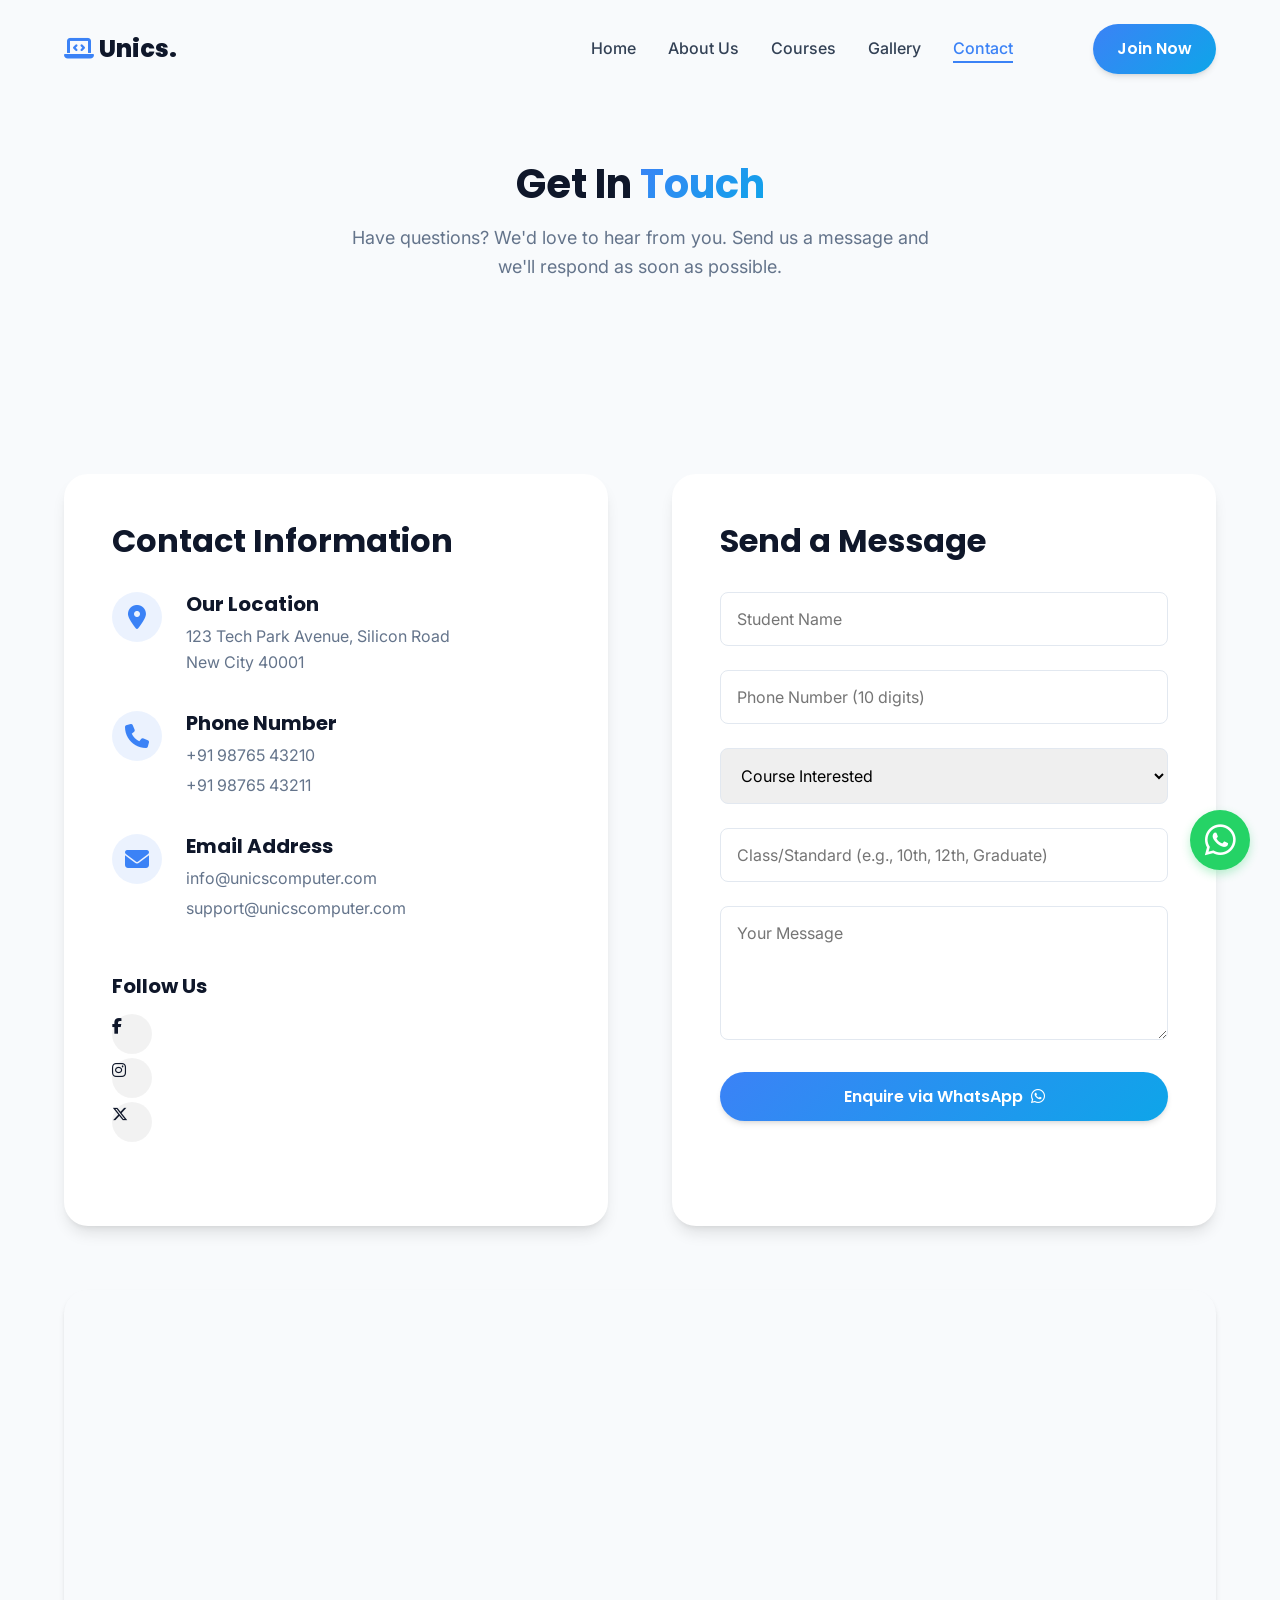
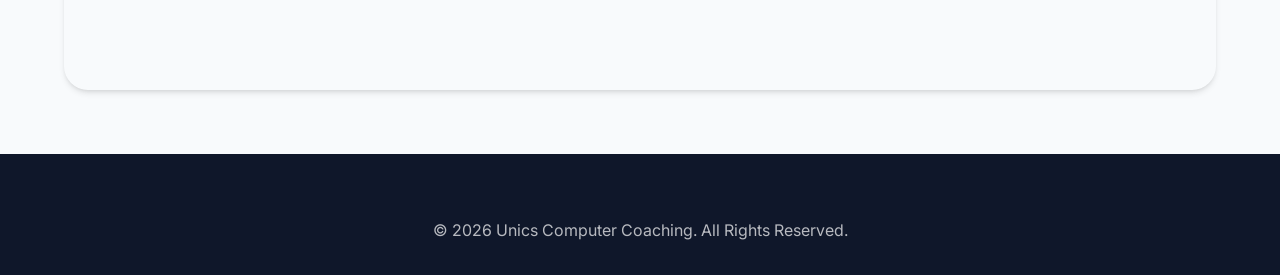
<file: contact.html>
<!DOCTYPE html>
<html lang="en">
<head>
    <meta charset="UTF-8">
    <meta name="viewport" content="width=device-width, initial-scale=1.0">
    <title>Contact Us | Unics Computer Coaching</title>
    <!-- SEO Meta Tags -->
    <meta name="description" content="Contact Unics Computer Coaching for admissions, course details, and any queries. We are located in Silicon Road, New City.">
    <!-- Font Awesome -->
    <link rel="stylesheet" href="https://cdnjs.cloudflare.com/ajax/libs/font-awesome/6.4.0/css/all.min.css">
    <link rel="stylesheet" href="css/style.css">
    <style>
        .contact-grid {
            display: grid;
            grid-template-columns: 1fr 1fr;
            gap: 4rem;
        }
        .contact-info {
            background: var(--surface);
            padding: 3rem;
            border-radius: var(--radius-xl);
            box-shadow: var(--shadow-lg);
        }
        .contact-item {
            display: flex;
            gap: 1.5rem;
            margin-bottom: 2rem;
            align-items: flex-start;
        }
        .contact-icon {
            width: 50px;
            height: 50px;
            background: rgba(59, 130, 246, 0.1);
            color: var(--secondary);
            display: flex;
            align-items: center;
            justify-content: center;
            border-radius: 50%;
            font-size: 1.5rem;
            flex-shrink: 0;
        }
        .contact-details h3 {
            font-size: 1.25rem;
            margin-bottom: 0.5rem;
            color: var(--primary);
        }
        .contact-details p, .contact-details a {
            color: var(--text-muted);
            display: block;
            margin-bottom: 0.25rem;
        }
        .contact-details a:hover {
            color: var(--secondary);
        }
        .contact-form {
            background: var(--surface);
            padding: 3rem;
            border-radius: var(--radius-xl);
            box-shadow: var(--shadow-lg);
        }
        .form-group {
            margin-bottom: 1.5rem;
        }
        .form-control {
            width: 100%;
            padding: 1rem;
            border: 1px solid #e2e8f0;
            border-radius: var(--radius-md);
            font-family: 'Inter', sans-serif;
            font-size: 1rem;
            transition: var(--transition);
        }
        .form-control:focus {
            outline: none;
            border-color: var(--secondary);
            box-shadow: 0 0 0 3px rgba(59, 130, 246, 0.1);
        }
        .map-container {
            width: 100%;
            height: 400px;
            border-radius: var(--radius-xl);
            overflow: hidden;
            margin-top: 4rem;
            box-shadow: var(--shadow-md);
        }
        @media (max-width: 768px) {
            .contact-grid {
                grid-template-columns: 1fr;
            }
        }
    </style>
</head>
<body>
    <!-- Preloader -->
    <div class="preloader">
        <div class="loader"></div>
    </div>

    <!-- Navbar -->
    <nav class="navbar scrolled">
        <div class="container">
            <a href="index.html" class="nav-brand" style="color: var(--primary);">
                <i class="fa-solid fa-laptop-code" style="color: var(--secondary);"></i> Unics.
            </a>
            <div class="mobile-toggle" style="color: var(--primary);">
                <i class="fa-solid fa-bars"></i>
            </div>
            <ul class="nav-menu">
                <li><a href="index.html" class="nav-link" style="color: var(--text-main);">Home</a></li>
                <li><a href="about.html" class="nav-link" style="color: var(--text-main);">About Us</a></li>
                <li><a href="courses.html" class="nav-link" style="color: var(--text-main);">Courses</a></li>
                <li><a href="gallery.html" class="nav-link" style="color: var(--text-main);">Gallery</a></li>
                <li><a href="contact.html" class="nav-link active" style="color: var(--text-main);">Contact</a></li>
                <li><a href="contact.html" class="btn btn-primary mobile-click-to-call" style="margin-left: 1rem; display: none;"><i class="fa-solid fa-phone" style="margin-right:8px;"></i> Call Us</a></li>
                <li><a href="contact.html" class="btn btn-primary join-btn" style="margin-left: 1rem;">Join Now</a></li>
            </ul>
        </div>
    </nav>

    <!-- Page Header -->
    <header class="py-20 text-center" style="background: var(--bg-color); margin-top: 80px;">
        <div class="container">
            <h1 class="section-title reveal">Get In <span class="text-gradient">Touch</span></h1>
            <p class="section-subtitle reveal">Have questions? We'd love to hear from you. Send us a message and we'll respond as soon as possible.</p>
        </div>
    </header>

    <!-- Contact Section -->
    <section class="py-16">
        <div class="container">
            <div class="contact-grid">
                
                <!-- Contact Info -->
                <div class="contact-info reveal">
                    <h2 class="section-title" style="font-size: 2rem; margin-bottom: 2rem;">Contact Information</h2>
                    
                    <div class="contact-item">
                        <div class="contact-icon"><i class="fa-solid fa-location-dot"></i></div>
                        <div class="contact-details">
                            <h3>Our Location</h3>
                            <p>123 Tech Park Avenue, Silicon Road<br>New City 40001</p>
                        </div>
                    </div>
                    
                    <div class="contact-item">
                        <div class="contact-icon"><i class="fa-solid fa-phone"></i></div>
                        <div class="contact-details">
                            <h3>Phone Number</h3>
                            <a href="tel:+919876543210">+91 98765 43210</a>
                            <a href="tel:+919876543211">+91 98765 43211</a>
                        </div>
                    </div>
                    
                    <div class="contact-item">
                        <div class="contact-icon"><i class="fa-solid fa-envelope"></i></div>
                        <div class="contact-details">
                            <h3>Email Address</h3>
                            <a href="mailto:info@unicscomputer.com">info@unicscomputer.com</a>
                            <a href="mailto:support@unicscomputer.com">support@unicscomputer.com</a>
                        </div>
                    </div>
                    
                    <div class="contact-item" style="margin-top: 3rem;">
                        <div class="contact-details">
                            <h3>Follow Us</h3>
                            <div class="social-links mt-4">
                                <a href="#" class="social-link" style="color: var(--primary); background: rgba(0,0,0,0.05);"><i class="fa-brands fa-facebook-f"></i></a>
                                <a href="#" class="social-link" style="color: var(--primary); background: rgba(0,0,0,0.05);"><i class="fa-brands fa-instagram"></i></a>
                                <a href="#" class="social-link" style="color: var(--primary); background: rgba(0,0,0,0.05);"><i class="fa-brands fa-x-twitter"></i></a>
                            </div>
                        </div>
                    </div>
                </div>

                <!-- Contact Form -->
                <div class="contact-form reveal">
                    <h2 class="section-title" style="font-size: 2rem; margin-bottom: 2rem;">Send a Message</h2>
                    <form action="#" method="POST" class="contact-form-js" novalidate>
                        <div class="form-group">
                            <input type="text" name="name" class="form-control" placeholder="Student Name">
                        </div>
                        <div class="form-group">
                            <input type="tel" name="phone" class="form-control" placeholder="Phone Number (10 digits)">
                        </div>
                        <div class="form-group">
                            <select name="course" class="form-control">
                                <option value="" disabled selected>Course Interested</option>
                                <option value="Web Design & Development">Web Design & Development</option>
                                <option value="Tally Prime with GST">Tally Prime with GST</option>
                                <option value="DCA & MS Office">DCA & MS Office</option>
                                <option value="Python Programming">Python Programming</option>
                                <option value="Other">Other</option>
                            </select>
                        </div>
                        <div class="form-group">
                            <input type="text" name="standard" class="form-control" placeholder="Class/Standard (e.g., 10th, 12th, Graduate)">
                        </div>
                        <div class="form-group">
                            <textarea name="message" class="form-control" rows="5" placeholder="Your Message"></textarea>
                        </div>
                        <button type="submit" class="btn btn-primary" style="width: 100%;">Enquire via WhatsApp <i class="fa-brands fa-whatsapp" style="margin-left: 8px;"></i></button>
                    </form>
                </div>
                
            </div>

            <!-- Google Map -->
            <div class="map-container reveal">
                <!-- Using a placeholder embed for layout -->
                <iframe src="https://www.google.com/maps/embed?pb=!1m18!1m12!1m3!1d115422.37877283401!2d-122.09675239999999!3d37.369796!2m3!1f0!2f0!3f0!3m2!1i1024!2i768!4f13.1!3m3!1m2!1s0x808fb68ad0cfc739%3A0x7eb356b66bd4b50e!2sSilicon%20Valley%2C%20CA%2C%20USA!5e0!3m2!1sen!2sin!4v1714035624796!5m2!1sen!2sin" width="100%" height="100%" style="border:0;" allowfullscreen="" loading="lazy" referrerpolicy="no-referrer-when-downgrade"></iframe>
            </div>
        </div>
    </section>

    <!-- Footer -->
    <footer class="footer" style="margin-top: 0;">
        <div class="container text-center">
            <p>&copy; 2026 Unics Computer Coaching. All Rights Reserved.</p>
        </div>
    </footer>

    <!-- Floating Buttons -->
    <button class="back-to-top" aria-label="Back to Top">
        <i class="fa-solid fa-arrow-up"></i>
    </button>
    <a href="https://wa.me/919876543210" class="floating-whatsapp" target="_blank" aria-label="Chat on WhatsApp">
        <i class="fa-brands fa-whatsapp"></i>
    </a>

    <script src="js/main.js"></script>
    <script>
        // Adjust navbar for mobile
        if(window.innerWidth <= 768) {
            document.querySelector('.join-btn').style.display = 'none';
            document.querySelector('.mobile-click-to-call').style.display = 'inline-flex';
            document.querySelector('.mobile-click-to-call').href = 'tel:+919876543210';
        }
    </script>
</body>
</html>
</file>
<file: css/style.css>
@import url('https://fonts.googleapis.com/css2?family=Inter:wght@300;400;500;600&family=Poppins:wght@500;600;700;800&display=swap');

:root {
  --primary: #0f172a; /* Deep Blue */
  --primary-light: #1e293b;
  --secondary: #3b82f6; /* Electric Blue Accent */
  --secondary-hover: #2563eb;
  --accent: #0ea5e9; /* Cyan */
  --gradient-1: linear-gradient(135deg, var(--primary) 0%, var(--secondary) 100%);
  --gradient-2: linear-gradient(135deg, var(--secondary) 0%, var(--accent) 100%);
  --bg-color: #f8fafc;
  --surface: #ffffff;
  --text-main: #334155;
  --text-muted: #64748b;
  --white: #ffffff;
  
  --shadow-sm: 0 1px 2px 0 rgb(0 0 0 / 0.05);
  --shadow-md: 0 4px 6px -1px rgb(0 0 0 / 0.1), 0 2px 4px -2px rgb(0 0 0 / 0.1);
  --shadow-lg: 0 10px 15px -3px rgb(0 0 0 / 0.1), 0 4px 6px -4px rgb(0 0 0 / 0.1);
  --shadow-glow: 0 0 20px rgba(59, 130, 246, 0.5);
  
  --radius-md: 0.5rem;
  --radius-lg: 1rem;
  --radius-xl: 1.5rem;
  
  --transition: all 0.3s cubic-bezier(0.4, 0, 0.2, 1);
}

* {
  margin: 0;
  padding: 0;
  box-sizing: border-box;
}

html {
  scroll-behavior: smooth;
}

body {
  font-family: 'Inter', sans-serif;
  color: var(--text-main);
  background-color: var(--bg-color);
  line-height: 1.6;
  overflow-x: hidden;
}

h1, h2, h3, h4, h5, h6 {
  font-family: 'Poppins', sans-serif;
  color: var(--primary);
  line-height: 1.2;
}

a {
  text-decoration: none;
  color: inherit;
  transition: var(--transition);
}

ul {
  list-style: none;
}

img {
  max-width: 100%;
  height: auto;
  display: block;
}

.container {
  width: 100%;
  max-width: 1200px;
  margin: 0 auto;
  padding: 0 1.5rem;
}

/* Utilities */
.text-center { text-align: center; }
.mt-4 { margin-top: 1rem; }
.mb-4 { margin-bottom: 1rem; }
.mb-8 { margin-bottom: 2rem; }
.py-16 { padding-top: 4rem; padding-bottom: 4rem; }
.py-20 { padding-top: 5rem; padding-bottom: 5rem; }
.text-gradient {
  background: var(--gradient-2);
  -webkit-background-clip: text;
  -webkit-text-fill-color: transparent;
  background-clip: text;
}
.section-title {
  font-size: 2.5rem;
  font-weight: 700;
  margin-bottom: 1rem;
}
.section-subtitle {
  font-size: 1.125rem;
  color: var(--text-muted);
  max-width: 600px;
  margin: 0 auto 3rem;
}

/* Preloader */
.preloader {
  position: fixed;
  top: 0;
  left: 0;
  width: 100%;
  height: 100%;
  background: var(--primary);
  z-index: 9999;
  display: flex;
  align-items: center;
  justify-content: center;
  transition: opacity 0.5s ease, visibility 0.5s ease;
}
.loader {
  width: 50px;
  height: 50px;
  border: 5px solid rgba(255,255,255,0.2);
  border-top-color: var(--accent);
  border-radius: 50%;
  animation: spin 1s linear infinite;
}
@keyframes spin { 100% { transform: rotate(360deg); } }

/* Buttons */
.btn {
  display: inline-flex;
  align-items: center;
  justify-content: center;
  padding: 0.75rem 1.5rem;
  font-family: 'Poppins', sans-serif;
  font-weight: 600;
  border-radius: 2rem;
  cursor: pointer;
  border: none;
  transition: var(--transition);
  font-size: 1rem;
}

.btn-primary {
  background: var(--gradient-2);
  color: var(--white);
  box-shadow: var(--shadow-md);
}

.btn-primary:hover {
  transform: translateY(-3px);
  box-shadow: var(--shadow-glow);
}

.btn-outline {
  background: transparent;
  color: var(--primary);
  border: 2px solid var(--primary);
}

.btn-outline:hover {
  background: var(--primary);
  color: var(--white);
  transform: translateY(-3px);
}

/* Navbar */
.navbar {
  position: fixed;
  top: 0;
  left: 0;
  width: 100%;
  padding: 1.5rem 0;
  z-index: 1000;
  transition: var(--transition);
  background: transparent;
}

.navbar.scrolled {
  background: rgba(255, 255, 255, 0.95);
  backdrop-filter: blur(10px);
  box-shadow: var(--shadow-sm);
  padding: 1rem 0;
}

.navbar .container {
  display: flex;
  justify-content: space-between;
  align-items: center;
}

.nav-brand {
  font-family: 'Poppins', sans-serif;
  font-size: 1.5rem;
  font-weight: 800;
  color: var(--white);
}

.navbar.scrolled .nav-brand {
  color: var(--primary);
}

.nav-menu {
  display: flex;
  gap: 2rem;
  align-items: center;
}

.nav-link {
  font-weight: 500;
  color: rgba(255, 255, 255, 0.9);
  position: relative;
  padding-bottom: 5px;
}

.navbar.scrolled .nav-link {
  color: var(--text-main);
}

.nav-link:hover, .nav-link.active {
  color: var(--secondary) !important;
}

.nav-link::after {
  content: '';
  position: absolute;
  bottom: 0;
  left: 0;
  width: 0;
  height: 2px;
  background: var(--secondary);
  transition: var(--transition);
}

.nav-link:hover::after, .nav-link.active::after {
  width: 100%;
}

.mobile-toggle {
  display: none;
  font-size: 1.5rem;
  color: var(--white);
  cursor: pointer;
}

.navbar.scrolled .mobile-toggle {
  color: var(--primary);
}

/* Hero Section */
.hero {
  min-height: 100vh;
  display: flex;
  align-items: center;
  position: relative;
  background-size: cover;
  background-position: center;
  background-repeat: no-repeat;
  color: var(--white);
  padding-top: 80px;
}

.hero::before {
  content: '';
  position: absolute;
  inset: 0;
  background: linear-gradient(to right, rgba(15, 23, 42, 0.95) 0%, rgba(15, 23, 42, 0.7) 100%);
}

.hero-content {
  position: relative;
  z-index: 10;
  max-width: 800px;
}

.hero-title {
  font-size: 4rem;
  font-weight: 800;
  color: var(--white);
  margin-bottom: 1.5rem;
  animation: fadeIn 1.2s ease forwards;
}

.hero-subtitle {
  font-size: 1.25rem;
  margin-bottom: 2rem;
  color: rgba(255, 255, 255, 0.8);
  animation: fadeIn 1.2s ease 0.3s forwards;
  opacity: 0;
}

.hero-btns {
  display: flex;
  gap: 1rem;
  animation: fadeIn 1.2s ease 0.6s forwards;
  opacity: 0;
}

.typing-text {
  color: var(--accent);
  border-right: 2px solid var(--accent);
  padding-right: 5px;
  animation: blink 0.7s infinite;
}
@keyframes blink { 50% { border-color: transparent; } }

/* Stats Section */
.stats-section {
  position: relative;
  margin-top: -50px;
  z-index: 20;
}

.stats-grid {
  display: grid;
  grid-template-columns: repeat(auto-fit, minmax(250px, 1fr));
  gap: 1.5rem;
}

.stat-card {
  background: var(--surface);
  padding: 2rem;
  border-radius: var(--radius-lg);
  box-shadow: var(--shadow-lg);
  text-align: center;
  transition: var(--transition);
}

.stat-card:hover {
  transform: translateY(-10px);
  box-shadow: 0 20px 25px -5px rgb(0 0 0 / 0.1), 0 8px 10px -6px rgb(0 0 0 / 0.1);
}

.stat-icon {
  font-size: 2.5rem;
  color: var(--secondary);
  margin-bottom: 1rem;
}

.stat-number {
  font-family: 'Poppins', sans-serif;
  font-size: 2.5rem;
  font-weight: 700;
  color: var(--primary);
  margin-bottom: 0.5rem;
}

.stat-text {
  color: var(--text-muted);
  font-weight: 500;
}

/* Features Section */
.features-grid {
  display: grid;
  grid-template-columns: repeat(auto-fit, minmax(280px, 1fr));
  gap: 2rem;
}

.feature-card {
  background: var(--surface);
  padding: 2.5rem 2rem;
  border-radius: var(--radius-xl);
  box-shadow: var(--shadow-md);
  text-align: center;
  transition: var(--transition);
  position: relative;
  overflow: hidden;
  border: 1px solid rgba(0,0,0,0.05);
}

.feature-card::before {
  content: '';
  position: absolute;
  top: 0;
  left: 0;
  width: 100%;
  height: 4px;
  background: var(--gradient-2);
  transform: scaleX(0);
  transition: var(--transition);
  transform-origin: left;
}

.feature-card:hover {
  transform: translateY(-10px);
  box-shadow: var(--shadow-lg);
}

.feature-card:hover::before {
  transform: scaleX(1);
}

.feature-icon {
  width: 70px;
  height: 70px;
  border-radius: 50%;
  background: rgba(59, 130, 246, 0.1);
  display: flex;
  align-items: center;
  justify-content: center;
  font-size: 2rem;
  color: var(--secondary);
  margin: 0 auto 1.5rem;
  transition: var(--transition);
}

.feature-card:hover .feature-icon {
  background: var(--secondary);
  color: var(--white);
  transform: rotateY(180deg);
}

.feature-title {
  font-size: 1.25rem;
  margin-bottom: 1rem;
}

/* Courses Section */
.courses-bg {
  background: var(--primary);
  color: var(--white);
}

.courses-bg .section-title {
  color: var(--white);
}

.courses-bg .section-subtitle {
  color: rgba(255, 255, 255, 0.7);
}

.courses-grid {
  display: grid;
  grid-template-columns: repeat(auto-fit, minmax(320px, 1fr));
  gap: 2rem;
}

.course-card {
  background: rgba(255, 255, 255, 0.05);
  backdrop-filter: blur(10px);
  border-radius: var(--radius-xl);
  overflow: hidden;
  border: 1px solid rgba(255, 255, 255, 0.1);
  transition: var(--transition);
}

.course-card:hover {
  transform: translateY(-15px);
  background: rgba(255, 255, 255, 0.1);
  border-color: rgba(255, 255, 255, 0.3);
  box-shadow: 0 20px 40px rgba(0,0,0,0.3);
}

.course-img {
  width: 100%;
  height: 200px;
  object-fit: cover;
  border-bottom: 1px solid rgba(255, 255, 255, 0.1);
  transition: var(--transition);
}

.course-card:hover .course-img {
  transform: scale(1.05);
}

.course-img-wrapper {
  overflow: hidden;
}

.course-content {
  padding: 1.5rem;
}

.course-badge {
  display: inline-block;
  padding: 0.25rem 0.75rem;
  background: rgba(14, 165, 233, 0.2);
  color: var(--accent);
  border-radius: 2rem;
  font-size: 0.875rem;
  font-weight: 600;
  margin-bottom: 1rem;
}

.course-title {
  color: var(--white);
  font-size: 1.25rem;
  margin-bottom: 0.5rem;
}

.course-desc {
  color: rgba(255, 255, 255, 0.7);
  font-size: 0.9rem;
  margin-bottom: 1.5rem;
}

.course-meta {
  display: flex;
  justify-content: space-between;
  align-items: center;
  border-top: 1px solid rgba(255, 255, 255, 0.1);
  padding-top: 1rem;
}

/* Testimonials */
.testimonial-slider {
  display: flex;
  overflow-x: auto;
  scroll-snap-type: x mandatory;
  gap: 2rem;
  padding-bottom: 2rem;
  scrollbar-width: none; /* Firefox */
}
.testimonial-slider::-webkit-scrollbar {
  display: none; /* Chrome */
}
.testimonial-card {
  min-width: 300px;
  max-width: 400px;
  background: white;
  padding: 2rem;
  border-radius: var(--radius-xl);
  box-shadow: var(--shadow-md);
  scroll-snap-align: center;
  flex: 0 0 auto;
}
.testimonial-text {
  font-style: italic;
  color: var(--text-muted);
  margin-bottom: 1.5rem;
}
.testimonial-author {
  display: flex;
  align-items: center;
  gap: 1rem;
}
.testimonial-author img {
  width: 50px;
  height: 50px;
  border-radius: 50%;
  object-fit: cover;
}

/* Floating Elements & Popups */
.floating-whatsapp {
  position: fixed;
  bottom: 30px;
  right: 30px;
  width: 60px;
  height: 60px;
  background: #25D366;
  color: white;
  border-radius: 50%;
  display: flex;
  align-items: center;
  justify-content: center;
  font-size: 35px;
  box-shadow: 0 4px 10px rgba(37, 211, 102, 0.3);
  z-index: 1000;
  transition: var(--transition);
  animation: pulse 2s infinite;
}

.floating-whatsapp:hover {
  transform: scale(1.1);
  animation: none;
}

@keyframes pulse {
  0% { box-shadow: 0 0 0 0 rgba(37, 211, 102, 0.7); }
  70% { box-shadow: 0 0 0 15px rgba(37, 211, 102, 0); }
  100% { box-shadow: 0 0 0 0 rgba(37, 211, 102, 0); }
}

.back-to-top {
  position: fixed;
  bottom: 30px;
  right: 110px; /* Next to whatsapp */
  width: 50px;
  height: 50px;
  background: var(--primary);
  color: white;
  border-radius: 50%;
  display: flex;
  align-items: center;
  justify-content: center;
  font-size: 20px;
  cursor: pointer;
  border: none;
  z-index: 1000;
  opacity: 0;
  visibility: hidden;
  transition: var(--transition);
  box-shadow: var(--shadow-md);
}

.back-to-top.show {
  opacity: 1;
  visibility: visible;
}

.back-to-top:hover {
  background: var(--secondary);
  transform: translateY(-5px);
}

/* Popup Modal */
.popup-overlay {
  position: fixed;
  inset: 0;
  background: rgba(0,0,0,0.6);
  backdrop-filter: blur(5px);
  z-index: 9999;
  display: flex;
  align-items: center;
  justify-content: center;
  opacity: 0;
  visibility: hidden;
  transition: var(--transition);
}
.popup-overlay.active {
  opacity: 1;
  visibility: visible;
}
.popup-content {
  background: white;
  padding: 3rem;
  border-radius: var(--radius-xl);
  max-width: 500px;
  text-align: center;
  position: relative;
  transform: scale(0.8) translateY(20px);
  transition: var(--transition);
  box-shadow: var(--shadow-lg);
}
.popup-overlay.active .popup-content {
  transform: scale(1) translateY(0);
}
.popup-close {
  position: absolute;
  top: 15px;
  right: 15px;
  font-size: 1.5rem;
  cursor: pointer;
  color: var(--text-muted);
  transition: var(--transition);
}
.popup-close:hover {
  color: var(--primary);
  transform: rotate(90deg);
}

/* Lightbox */
.lightbox {
  position: fixed;
  inset: 0;
  background: rgba(0,0,0,0.9);
  z-index: 9999;
  display: flex;
  align-items: center;
  justify-content: center;
  opacity: 0;
  visibility: hidden;
  transition: var(--transition);
}
.lightbox.active {
  opacity: 1;
  visibility: visible;
}
.lightbox img {
  max-width: 90%;
  max-height: 90vh;
  border-radius: var(--radius-lg);
  box-shadow: 0 0 30px rgba(0,0,0,0.5);
  transform: scale(0.9);
  transition: var(--transition);
}
.lightbox.active img {
  transform: scale(1);
}
.lightbox-close {
  position: absolute;
  top: 20px;
  right: 30px;
  color: white;
  font-size: 2rem;
  cursor: pointer;
}

/* Form Styles */
.form-control.error {
  border-color: #ef4444;
}
.error-text {
  color: #ef4444;
  font-size: 0.8rem;
  margin-top: 0.25rem;
  display: block;
}

/* Animations */
@keyframes fadeIn {
  from { opacity: 0; transform: translateY(20px); }
  to { opacity: 1; transform: translateY(0); }
}

.reveal {
  opacity: 0;
  transform: translateY(30px);
  transition: all 0.8s ease;
}

.reveal.active {
  opacity: 1;
  transform: translateY(0);
}

/* Footer */
.footer {
  background: var(--primary);
  color: rgba(255, 255, 255, 0.7);
  padding: 4rem 0 2rem;
}

.footer-grid {
  display: grid;
  grid-template-columns: repeat(auto-fit, minmax(250px, 1fr));
  gap: 3rem;
  margin-bottom: 3rem;
}

.footer-brand {
  font-family: 'Poppins', sans-serif;
  font-size: 1.5rem;
  color: var(--white);
  font-weight: 700;
  margin-bottom: 1rem;
}

.social-link {
  width: 40px;
  height: 40px;
  background: rgba(255, 255, 255, 0.1);
  display: flex;
  align-items: center;
  justify-content: center;
  border-radius: 50%;
  color: var(--white);
}

.social-link:hover {
  background: var(--secondary);
  transform: translateY(-3px);
}

.footer-title {
  color: var(--white);
  font-size: 1.25rem;
  margin-bottom: 1.5rem;
}

.footer-links li {
  margin-bottom: 0.75rem;
}

.footer-links a:hover {
  color: var(--white);
  padding-left: 5px;
}

.footer-contact li {
  display: flex;
  gap: 1rem;
  margin-bottom: 1rem;
}

.footer-contact i {
  color: var(--secondary);
  font-size: 1.25rem;
}

.footer-bottom {
  text-align: center;
  padding-top: 2rem;
  border-top: 1px solid rgba(255, 255, 255, 0.1);
}

/* Responsive */
@media (max-width: 768px) {
  .hero-title { font-size: 2.5rem; }
  .nav-menu {
    position: fixed;
    top: 0;
    right: -100%;
    width: 80%;
    max-width: 300px;
    height: 100vh;
    background: var(--surface);
    flex-direction: column;
    justify-content: center;
    padding: 2rem;
    box-shadow: -5px 0 15px rgba(0,0,0,0.1);
    transition: var(--transition);
  }
  .nav-menu.active { right: 0; }
  .nav-link {
    color: var(--text-main) !important;
    font-size: 1.25rem;
  }
  .mobile-toggle { display: block; }
  .mobile-click-to-call { display: inline-flex; }
}
@media (min-width: 769px) {
  .mobile-click-to-call { display: none; }
}

/* Top Notification Banner */
.top-notification {
  background: var(--gradient-1);
  color: var(--white);
  padding: 0.75rem 1rem;
  text-align: center;
  position: fixed;
  top: 0;
  left: 0;
  width: 100%;
  z-index: 1001;
  display: flex;
  justify-content: center;
  align-items: center;
  gap: 1.5rem;
  font-family: 'Inter', sans-serif;
  font-weight: 500;
  transition: var(--transition);
}
.top-notification.hidden {
  display: none;
}
.top-notification .btn-outline {
  padding: 0.25rem 0.75rem;
  font-size: 0.85rem;
  border-color: rgba(255,255,255,0.5);
  color: var(--white);
  border-radius: 2rem;
}
.top-notification .btn-outline:hover {
  background: var(--white);
  color: var(--primary);
}
.top-notification .close-btn {
  position: absolute;
  right: 1.5rem;
  cursor: pointer;
  color: rgba(255,255,255,0.8);
  transition: var(--transition);
}
.top-notification .close-btn:hover {
  color: var(--white);
  transform: rotate(90deg);
}
@media (max-width: 768px) {
  .top-notification {
    flex-direction: column;
    gap: 0.5rem;
    padding: 1rem 2rem 1rem 1rem;
    font-size: 0.9rem;
  }
}

/* Faculty Section */
.faculty-grid {
  display: grid;
  grid-template-columns: repeat(auto-fit, minmax(280px, 1fr));
  gap: 2.5rem;
}

.faculty-card {
  background: var(--surface);
  border-radius: var(--radius-xl);
  overflow: hidden;
  box-shadow: var(--shadow-md);
  transition: var(--transition);
  text-align: center;
  position: relative;
  border: 1px solid rgba(0,0,0,0.05);
}

.faculty-card:hover {
  transform: translateY(-10px);
  box-shadow: var(--shadow-lg);
}

.faculty-img-wrapper {
  width: 120px;
  height: 120px;
  margin: 2rem auto 1rem;
  border-radius: 50%;
  padding: 4px;
  background: var(--gradient-2);
  position: relative;
}

.faculty-img {
  width: 100%;
  height: 100%;
  object-fit: cover;
  border-radius: 50%;
  border: 4px solid var(--white);
}

.faculty-info {
  padding: 0 1.5rem 2rem;
}

.faculty-name {
  font-family: 'Poppins', sans-serif;
  color: var(--primary);
  font-size: 1.25rem;
  margin-bottom: 0.25rem;
}

.faculty-subject {
  color: var(--accent);
  font-weight: 600;
  font-size: 0.9rem;
  margin-bottom: 1rem;
}

.faculty-meta {
  display: flex;
  justify-content: center;
  gap: 1rem;
  margin-bottom: 1rem;
  font-size: 0.85rem;
  color: var(--text-muted);
}

.faculty-meta span {
  display: flex;
  align-items: center;
  gap: 0.25rem;
}

.faculty-desc {
  font-size: 0.9rem;
  color: var(--text-muted);
  line-height: 1.5;
}
</file>
